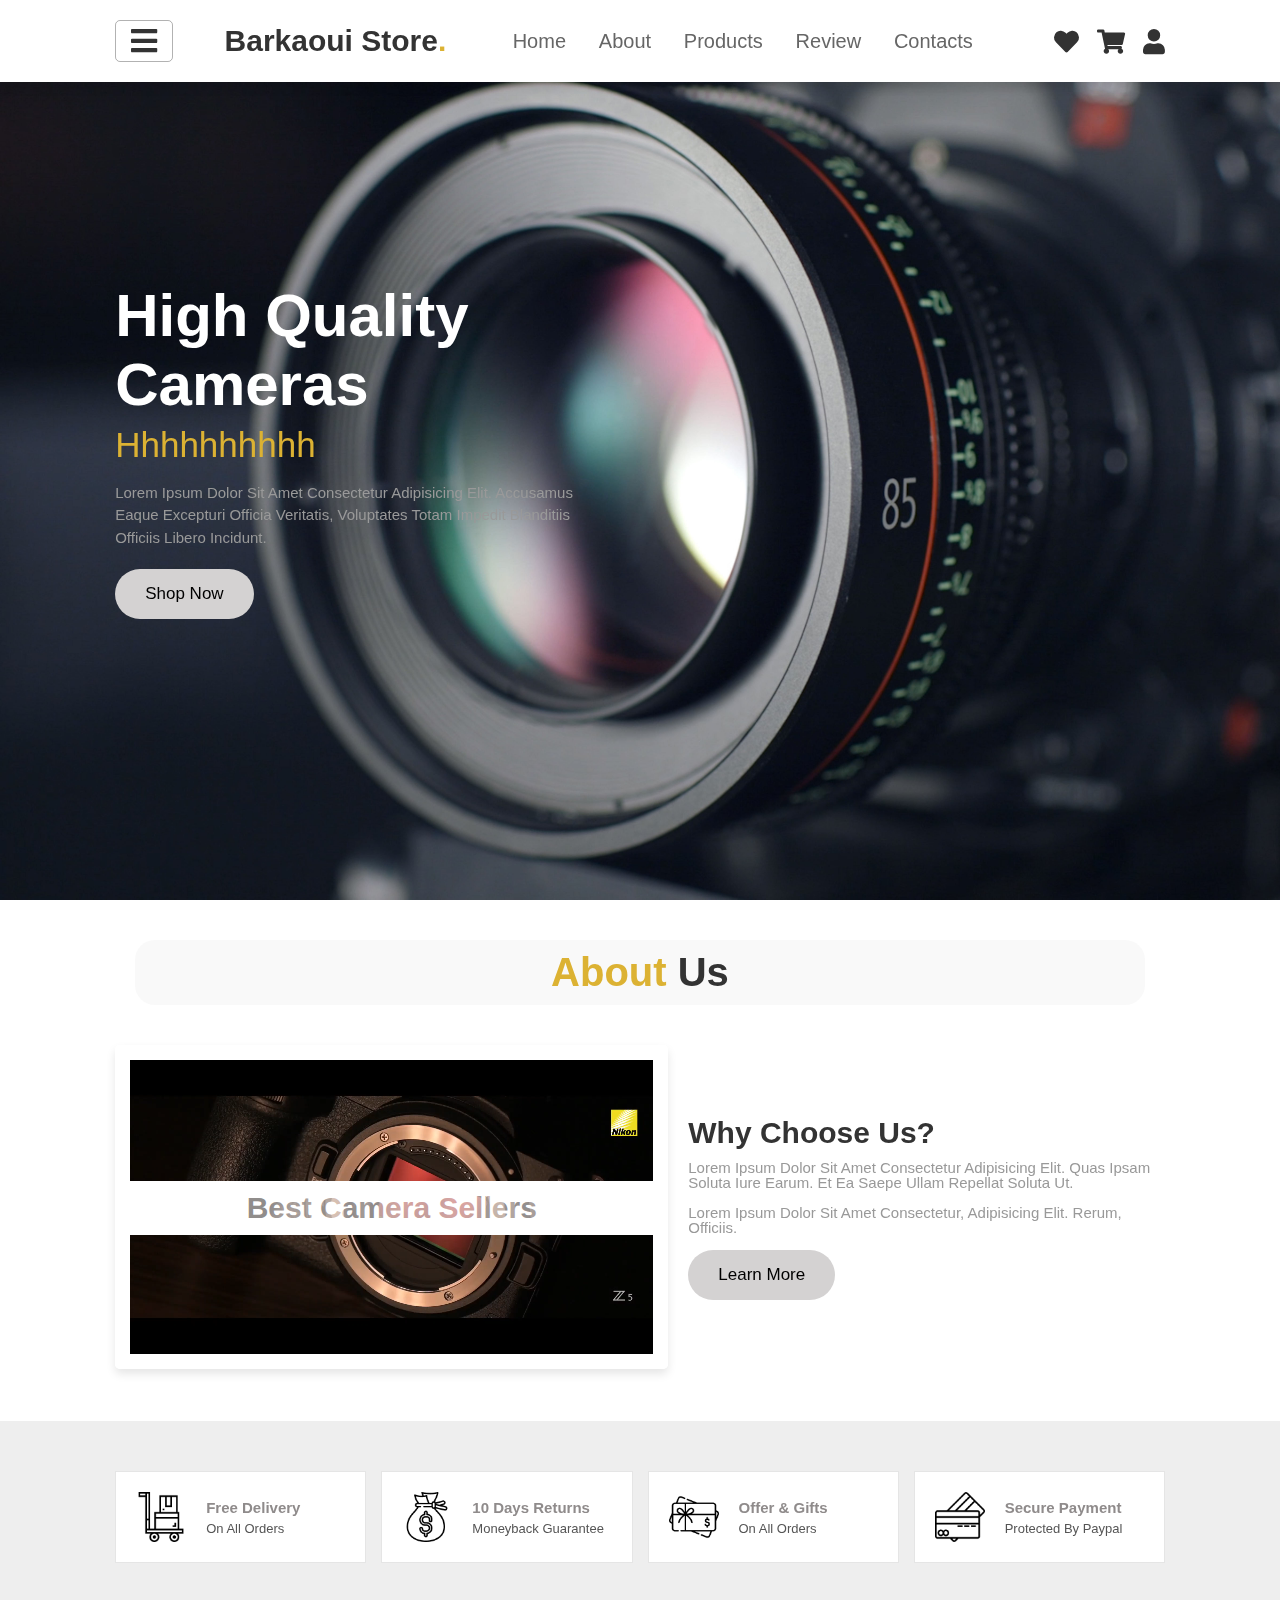
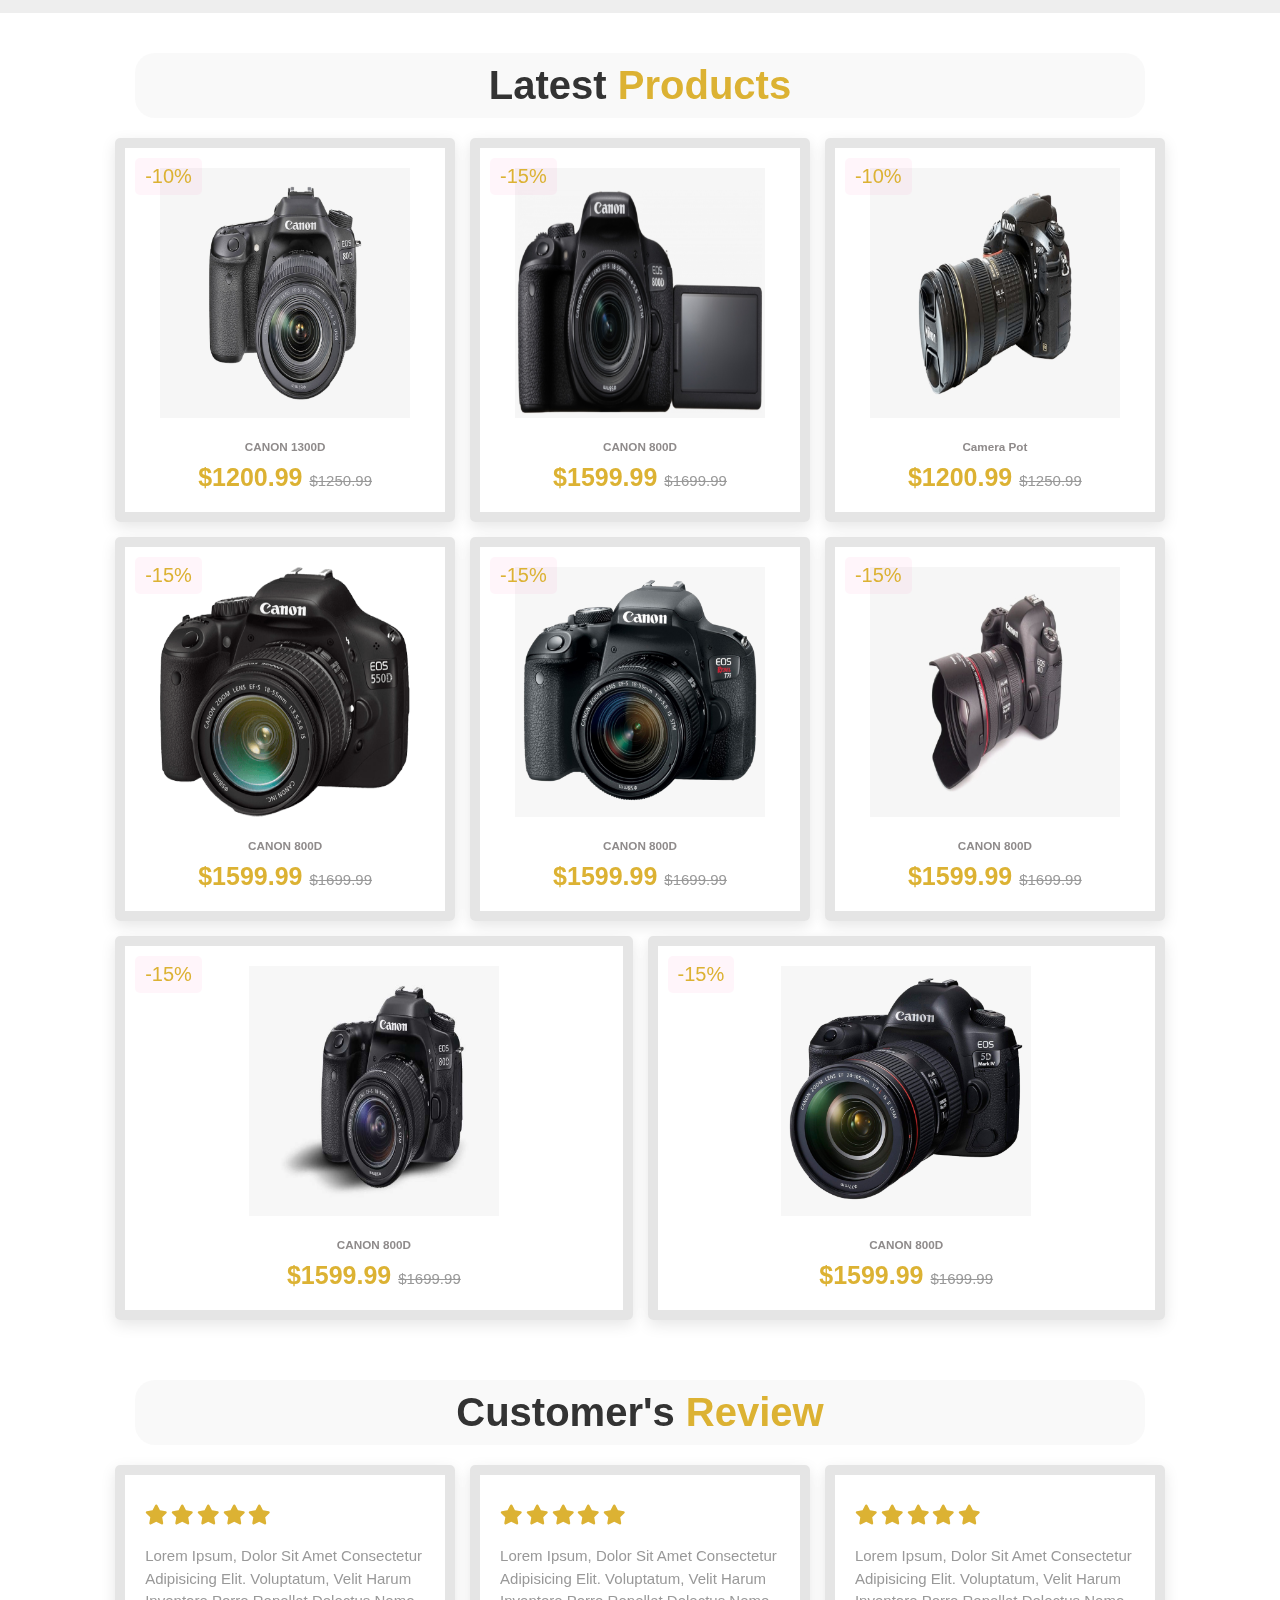
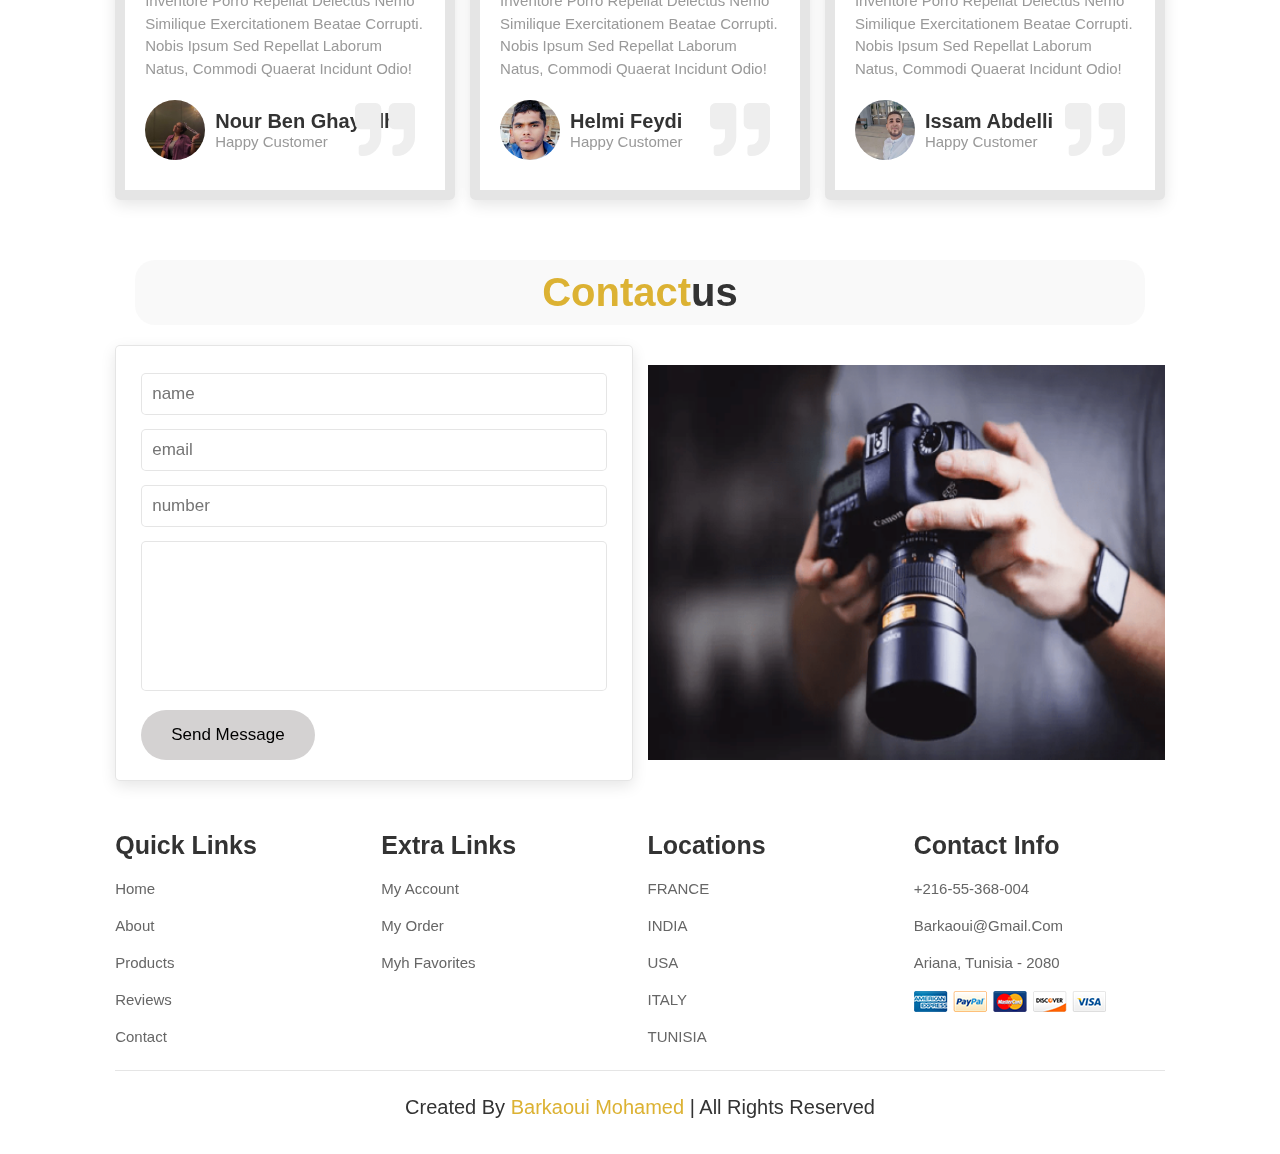
<file: E-COMMERCE/HTML/home.html>
<!DOCTYPE html>
<html lang="en">
    <title>Barkaoui's Store</title>
<head>
    <meta charset="UTF-8">
    <title>Barkaoui's Store</title>
    <!-- font link -->
    <link rel="stylesheet" href="https://cdnjs.cloudflare.com/ajax/libs/font-awesome/5.15.3/css/all.min.css">
    <link rel="stylesheet" href="../CSS/style.css">
</head>
<body>
    <header>
        <input type="checkbox" name="" id="toggle">
        <label for="toggler" class="fas fa-bars"></label>
    <a href="#" class="logo">Barkaoui Store<span>.</span></a>
    <nav class="navbar">
        <a href="#home">home</a>
        <a href="#about">about</a>
        <a href="#products">products</a>
        <a href="review">review</a>
        <a href="contact">contacts</a>
    </nav>
    <div class="icons">
        <a href="#" class="fas fa-heart"></a>
        <a href="#" class="fas fa-shopping-cart"></a>
        <a href="#" class="fas fa-user"></a>
    </div>
</header>

<!-- header section ends -->

<!-- home section starts-->

<section class="home">
<div class="content">
<h3>High Quality Cameras</h3>
<span>hhhhhhhhhh</span>
<p>Lorem ipsum dolor sit amet consectetur adipisicing elit. Accusamus eaque excepturi officia veritatis, voluptates totam impedit blanditiis officiis libero incidunt.</p>
<a href="#" class="btn">shop now</a>
</div>
</section>

<!-- home sections ends -->

<!--about section starts-->
<section class="about" id="about">
    <h1 class="heading"><span> about </span> us </h1>
    <div class="row">
        <div class="video-container">
            <video src="../images/bgvid.mp4" loop autoplay muted></video>
            <h3>Best camera sellers</h3>
        </div>

        <div class="content">
            <h3>Why choose us?</h3>
            <p>Lorem ipsum dolor sit amet consectetur adipisicing elit. Quas ipsam soluta iure earum. Et ea saepe ullam repellat soluta ut.</p>
            <p>Lorem ipsum dolor sit amet consectetur, adipisicing elit. Rerum, officiis.</p>
            <a href="#" class="btn">learn more</a>
        </div>
    </div>
</section>
<!--about section ends-->

<!--icons section begins-->
<section class="icons-container">
<div class="icons">
    <img src="../images/icon-1.png" alt="">
    <div class="info">
        <h3>free delivery</h3>
        <span>on all orders</span>
    </div>
</div>

<div class="icons">
    <img src="../images/icon-2.png" alt="">
    <div class="info">
        <h3>10 days returns</h3>
        <span>moneyback guarantee</span>
    </div>
</div>

<div class="icons">
    <img src="../images/icon-3.png" alt="">
    <div class="info">
        <h3>offer & gifts</h3>
        <span>on all orders</span>
    </div>
</div>

<div class="icons">
    <img src="../images/icon-4.png" alt="">
    <div class="info">
        <h3>secure payment</h3>
        <span>protected by paypal</span>
    </div>
</div>
</section>
<!--icons section ends-->

<!-- products section begins -->
<section class="products" id="products">
    <h1 class="heading"> latest <span>products</span> </h1>
    <div class="box-container">
        <div class="box">
            <span class="discount">-10%</span>
            <div class="image">
                <img src="../images/pr 11 80d.png" alt="">
                <div class="icons">
                    <a href="#" class="fas fa-heart"></a>
                    <a href="#" class="cart-btn">add to cart</a>
                    <a href="#" class="fas fa-share"></a>
                </div>
            </div>
            <div class="content">
                <h3>CANON 1300D</h3>
                <div class="price">$1200.99 <span>$1250.99</span> </div>
            </div>
        </div>

        <div class="box">
            <span class="discount">-15%</span>
            <div class="image">
                <img src="../images/pr22 eos800D.png" alt="">
                <div class="icons">
                    <a href="#" class="fas fa-heart"></a>
                    <a href="#" class="cart-btn">add to cart</a>
                    <a href="#" class="fas fa-share"></a>
                </div>
            </div>
            <div class="content">
                <h3>CANON 800D</h3>
                <div class="price">$1599.99 <span>$1699.99</span> </div>
            </div>
        </div>

        <div class="box">
            <span class="discount">-10%</span>
            <div class="image">
                <img src="../images/pr33 nikon 7200.png" alt="">
                <div class="icons">
                    <a href="#" class="fas fa-heart"></a>
                    <a href="#" class="cart-btn">add to cart</a>
                    <a href="#" class="fas fa-share"></a>
                </div>
            </div>
            <div class="content">
                <h3>camera pot</h3>
                <div class="price">$1200.99 <span>$1250.99</span> </div>
            </div>
        </div>

        <div class="box">
            <span class="discount">-15%</span>
            <div class="image">
                <img src="../images/pr44 eos 500.png" alt="">
                <div class="icons">
                    <a href="#" class="fas fa-heart"></a>
                    <a href="#" class="cart-btn">add to cart</a>
                    <a href="#" class="fas fa-share"></a>
                </div>
            </div>
            <div class="content">
                <h3>CANON 800D</h3>
                <div class="price">$1599.99 <span>$1699.99</span> </div>
            </div>
        </div>

        <div class="box">
            <span class="discount">-15%</span>
            <div class="image">
                <img src="../images/pr55 ts7I.png" alt="">
                <div class="icons">
                    <a href="#" class="fas fa-heart"></a>
                    <a href="#" class="cart-btn">add to cart</a>
                    <a href="#" class="fas fa-share"></a>
                </div>
            </div>
            <div class="content">
                <h3>CANON 800D</h3>
                <div class="price">$1599.99 <span>$1699.99</span> </div>
            </div>
        </div>

        <div class="box">
            <span class="discount">-15%</span>
            <div class="image">
                <img src="../images/pr66 canon 900D.png" alt="">
                <div class="icons">
                    <a href="#" class="fas fa-heart"></a>
                    <a href="#" class="cart-btn">add to cart</a>
                    <a href="#" class="fas fa-share"></a>
                </div>
            </div>
            <div class="content">
                <h3>CANON 800D</h3>
                <div class="price">$1599.99 <span>$1699.99</span> </div>
            </div>
        </div>

        <div class="box">
            <span class="discount">-15%</span>
            <div class="image">
                <img src="../images/pr77 1000D.png" alt="">
                <div class="icons">
                    <a href="#" class="fas fa-heart"></a>
                    <a href="#" class="cart-btn">add to cart</a>
                    <a href="#" class="fas fa-share"></a>
                </div>
            </div>
            <div class="content">
                <h3>CANON 800D</h3>
                <div class="price">$1599.99 <span>$1699.99</span> </div>
            </div>
        </div>

        <div class="box">
            <span class="discount">-15%</span>
            <div class="image">
                <img src="../images/pr88 5D.png" alt="">
                <div class="icons">
                    <a href="#" class="fas fa-heart"></a>
                    <a href="#" class="cart-btn">add to cart</a>
                    <a href="#" class="fas fa-share"></a>
                </div>
            </div>
            <div class="content">
                <h3>CANON 800D</h3>
                <div class="price">$1599.99 <span>$1699.99</span> </div>
            </div>
        </div>
<!--
        <div class="box">
            <span class="discount">-15%</span>
            <div class="image">
                <img src="../images/pr99 6d.png" alt="">
                <div class="icons">
                    <a href="#" class="fas fa-heart"></a>
                    <a href="#" class="cart-btn">add to cart</a>
                    <a href="#" class="fas fa-share"></a>
                </div>
            </div>
            <div class="content">
                <h3>CANON 800D</h3>
                <div class="price">$1599.99 <span>$1699.99</span> </div>
            </div>
        </div>
 -->
    </div>
</section>
<!-- products section ends -->


<!-- review section begins-->
<section class="review" id="review">

    <h1 class="heading">customer's <span>review</span> </h1>

    <div class="box-container">

        <div class="box">
        <div class="stars">
            <i class="fas fa-star"></i>
            <i class="fas fa-star"></i>
            <i class="fas fa-star"></i>
            <i class="fas fa-star"></i>
            <i class="fas fa-star"></i>
        </div>
        <p>Lorem ipsum, dolor sit amet consectetur adipisicing elit.
            Voluptatum, velit harum inventore porro
            repellat delectus nemo similique exercitationem beatae corrupti.
            Nobis ipsum sed repellat laborum natus, 
            commodi quaerat incidunt odio!</p>
            <div class="user">
                <img src="../images/nourr.jpg" alt="">
                <div class="user-info">
                    <h3>Nour Ben Ghayadha</h3>
                    <span>happy customer</span>
                </div>
            </div>
            <span class="fas fa-quote-right"></span>
    </div>

    <div class="box">
        <div class="stars">
            <i class="fas fa-star"></i>
            <i class="fas fa-star"></i>
            <i class="fas fa-star"></i>
            <i class="fas fa-star"></i>
            <i class="fas fa-star"></i>
        </div>
        <p>Lorem ipsum, dolor sit amet consectetur adipisicing elit.
            Voluptatum, velit harum inventore porro
            repellat delectus nemo similique exercitationem beatae corrupti.
            Nobis ipsum sed repellat laborum natus, 
            commodi quaerat incidunt odio!</p>
            <div class="user">
                <img src="../images/helmii.jpg">
                <div class="user-info">
                    <h3>Helmi Feydi</h3>
                    <span>happy customer</span>
                </div>
            </div>
            <span class="fas fa-quote-right"></span>
    </div>

    <div class="box">
        <div class="stars">
            <i class="fas fa-star"></i>
            <i class="fas fa-star"></i>
            <i class="fas fa-star"></i>
            <i class="fas fa-star"></i>
            <i class="fas fa-star"></i>
        </div>
        <p>Lorem ipsum, dolor sit amet consectetur adipisicing elit.
            Voluptatum, velit harum inventore porro
            repellat delectus nemo similique exercitationem beatae corrupti.
            Nobis ipsum sed repellat laborum natus, 
            commodi quaerat incidunt odio!</p>
            <div class="user">
                <img src="../images/isssam.jpg">
                <div class="user-info">
                    <h3>Issam Abdelli</h3>
                    <span>happy customer</span>
                </div>
            </div>
            <span class="fas fa-quote-right"></span>
    </div>

    

</div>
</section>
<!-- review section ends -->

<!-- contacts section begins -->
<section class="contact" id="contact">

<h1 class="heading"><span>contact</span>us</h1>

<div class="row">

    <form action="">
        <input type="text" placeholder="name" class="box">
        <input type="email" placeholder="email" class="box">
        <input type="text" placeholder="number" class="box">
        <textarea name="" class="box" placeholder="message" id="" cols="30" rows="10">
        </textarea>
        <input type="submit" value="send message" class="btn">
    </form>

<div class="image">
    <img src="../images/imggg.png" alt="">
</div>

</div>
</section>
<!-- contacts section ends -->

<!-- footer section begins -->
<section class="footer">

<div class="box-container">

<div class="box">
    <h3>quick links</h3>
    <a href="#">home</a>
    <a href="#">about</a>
    <a href="#">products</a>
    <a href="#">reviews</a>
    <a href="#">contact</a>
</div>


<div class="box">
    <h3>extra links</h3>
    <a href="#">my account</a>
    <a href="#">my order</a>
    <a href="#">myh favorites</a>
</div>

<div class="box">
    <h3>locations</h3>
    <a href="#">FRANCE</a>
    <a href="#">INDIA</a>
    <a href="#">USA</a>
    <a href="#">ITALY</a>
    <a href="#">TUNISIA</a>
</div>

<div class="box">
    <h3>contact info</h3>
    <a href="#">+216-55-368-004</a>
    <a href="#">barkaoui@gmail.com</a>
    <a href="#">Ariana, Tunisia - 2080</a>
    <img src="../images/payment.png" alt="">
</div>

</div>

<div class="credit">
created By <span> Barkaoui Mohamed </span> | All rights reserved 
</div>
</section>
<!-- footer section ends -->
</body>
</html>
</file>
<file: E-COMMERCE/CSS/style.css>
:root{
    --motarde:rgb(86.2%,69.8%,20%);
}

*{ 
    color: rgb(143, 139, 139);
    margin:0;
    padding:0;
    box-sizing: border-box;
    font-family:Verdana, Geneva, Tahoma, sans-serif;
    outline:none;border:none;
    text-decoration: none;
    text-transform: capitalize;
    transition: .2s linear;
}


html {
    font-size: 62.5%;
    scroll-behavior: smooth;
    scroll-padding-top: 6rem;
    overflow-x: hidden;
}

section {
    padding:2rem 9%;
}

.heading{
    text-align:center;
    font-size:4rem;
    color:#333;
    padding:1rem;
    margin:2rem;
    border-radius: 2rem;
    background: rgba(133, 130, 130, 0.05);
}

.heading span {
    color: var(--motarde);
}

.btn{
    display: inline-block;
    margin-top: 1rem;
    border-radius:5rem;
    background: rgb(212, 210, 210);
    color:black;
    padding: 1.5rem 3rem;
    cursor: pointer;
    font-size: 1.7rem;
}

.btn:hover{
background:var(--motarde)
}

header{
    position: fixed;top: 0;
    top:0;
    left:0;
    right:0;
    background:#fff;
    padding:2rem 9%;
    display: flex;
    align-items: center;
    justify-content: space-between;
    z-index: 1000;
    box-shadow: 0 .5rem 1rem rgba(0,0,0,.1);
}

header .logo {
    font-size: 3rem;
    color: #333;
    font-weight: bolder;
}

header .logo span{
    color:var(--motarde);
}

header .navbar a{
    font-size:2rem;
    padding:0 1.5rem;
    color:#666;
}

header .navbar a:hover{
    color:var(--motarde);

}

header .icons a{
    font-size: 2.5rem;
    color:#333;
    margin-left: 1.5rem;
}

header .icons a:hover {
    color:var(--motarde);
}

header #toggle{
    display: none;
}

header .fa-bars{
    font-size:3rem;
    color: #333;
    border-radius: .5rem;
    padding: .5rem 1.5rem;
    cursor: pointer;
    border: .1rem solid rgba(0,0,0,.3);
}


.home {
    display: flex;
    align-items: center;
    min-height: 100vh;
    background: url(../images/background.jpg) no-repeat;
    background-size: cover;
    background-position: center;
}

.home .content{
    max-width: 50rem;
}

.home .content h3{
    font-size:6rem;
    color:rgb(255, 255, 255);
}

.home .content span {
    font-size: 3.5rem;
    color:var(--motarde);
    padding: 1rem 0;
    line-height: 1.5;
}

.home .content p {
    font-size: 1.5rem;
    color:#999;
    padding: 1rem 0;
    line-height: 1.5;
}

.about .row {
    display: flex;
    align-items: center;
    gap:2rem;
    flex-wrap: wrap;
    padding: 2rem 0;
    padding-bottom: 3rem;

}

.about .row .video-container {
    flex: 2 2 40rem;
    position: relative;
}

.about .row .video-container video{
width: 100%;
border: 1.5rem solid #fff;
border-radius: .5rem;
box-shadow: 0 .5rem 1rem rgba(0,0,0,.1);
height: 100%;
object-fit: cover;
}

.about .row .video-container h3{
    position: absolute;
    top:50%; transform:translateY(-50%);
    font-size:3rem;
    background: #fff;
    width:100%;
    padding: 1rem 2rem;
    text-align: center;
    mix-blend-mode: screen;
}


.about .row .content {
    flex: 1 1 40rem;
}

.about .row .content h3{
font-size:3rem;
color: #333;
}

.about .row .content p {
font-size: 1.5rem;
color: #999;
padding: .5rem 0;
padding-top: 1rem;
line-height: 1.5rem;
}


.icons-container{
    background: #eee;
    display: flex;flex-wrap: wrap;
    gap:1.5rem;
    padding-top: 5rem;
    padding-bottom: 5rem; 
}

.icons-container .icons
{
    background: #fff;
    border: .1rem solid rgba(0,0,0,.1);
    padding:2rem;
    display:flex;
    align-items: center;
    flex: 1 1 25rem;
}

.icons-container .icons img{
    height: 5rem;
    margin-right: 2rem;
}

.icons-container .icons h3{
padding-bottom: .5rem;
font-size:1.5rem;
}

.icons-container .icons span{
    color: #555;
    font-size:1.3rem;
}

.products .box-container{
    display: flex;
    flex-wrap: wrap;
    gap:1.5rem;
}

.products .box-container .box{
    flex: 1 1 30rem;
    box-shadow: 0 .5rem 1.5rem rgba(0, 0, 0, .1);
    border-radius: .5rem;
    border: 1rem solid rgba(0, 0, 0, .1);
    position: relative;
}

.products .box-container .box .discount{
    position: absolute;
    top: 1rem ; left:1rem;
    padding: .7rem 1rem;
    font-size: 2rem;
    color: var(--motarde);
    background:rgba(255,51,153,.05);
    z-index:1;
    border-radius: .5rem;
}

.products .box-container .box .image{
    position:relative;
    text-align: center;
    padding-top: 2rem;
    overflow: hidden;
}

.products .box-container .box .image img{
    height:25rem;
}

.products .box-container .box:hover .image img{
    transform: scale(1.1);
}


.products .box-container .box .image .icons{
    position: absolute;
    bottom:-7rem; left:0;right: 0;
    display:flex;
}


.products .box-container .box:hover .image .icons{
    bottom:0;
}


.products .box-container .box .image .icons a {
    height:5rem;
    line-height:5rem;
    font-size:2rem;
    width:50%;
    background: var(--motarde);
    color: #fff;
}


.products .box-container .box .image .icons .cart-btn{
 border-left: .1rem solid #fff7;
 border-right: .1rem solid #fff7;
 width:100%
}


.products .box-container .box .image .icons a:hover{
    background:#333;
}


.products .box-container .box .content{
    padding: 2rem;
    text-align: center;
}

.products .box-container .box .content .h3{
    font-size:2.5rem;
    color: #333;
}

.products .box-container .box .content .price{
    font-size:2.5rem;
    color: var(--motarde);
    font-weight: bolder;
    padding-top: 1rem;
}

.products .box-container .box .content .price span{
    font-size:1.5rem;
    color: #999;
    font-weight:lighter;
    text-decoration: line-through;
}


.review .box-container{
    display: flex;
    flex-wrap: wrap;
    gap:1.5rem;
}

.review .box-container .box{
    flex:1 1 30rem;
    box-shadow: 0 .5rem 1.5rem rgba(0,0,0,.1);
    border-radius: .5rem;
    padding: 3rem 2rem;
    position: relative;
    border: 1rem solid rgba(0,0,0,.1);
}


.review .box-container .box .fa-quote-right{
    position: absolute;
    bottom: 3rem; right:3rem;
    font-size:6rem;
    color: #eee;
}

.review .box-container .box .stars i{
    color: var(--motarde);
    font-size: 2rem;
}

.review .box-container .box p{
    color: #999;
    font-size: 1.5rem;
    line-height: 1.5;
    padding-top: 2rem;
}


.review .box-container .box .user{
    display: flex;
    align-items: center;
    padding-top: 2rem;
}

.review .box-container .box .user img{
    height: 6rem;
    width: 6rem;
    border-radius:50%;
    object-fit:cover;
    margin-right: 1rem;
}

.review .box-container .box .user h3{
    font-size: 2rem;
    color:#333;
}


.review .box-container .box .user span{
    font-size: 1.5rem;
    color:#999;
}

.contact .row {
    display:flex;
    flex-wrap: wrap-reverse;
    gap:1.5rem;
    align-items:center;
}


.contact .row form{
    flex:1 1 40rem;
    padding:2rem 2.5rem;
    box-shadow: 0 .5rem 1.5rem rgba(0,0,0,.1);
    border: .1rem solid rgba(0,0,0,.1);
    background: #fff;
    border-radius:.5rem; 
}


.contact .row .image{
    flex: 1 1 40rem;
}

.contact .row .image img{
   width:100%; 
}

.contact .row form .box{
    padding: 1rem;
    font-size: 1.7rem;
    color: #333;
    text-transform: none;
    border:.1rem solid rgba(0,0,0,.1);
    border-radius: .5rem;
    margin: .7rem 0;
    width: 100%;
}

.contact .row form .box:focus{
    border-color: var(--motarde);
}


.contact .row form textarea{
    height: 15rem;
    resize: none;
}


.footer .box-container{
   display: flex;
   flex-wrap: wrap;
   gap: 1.5rem; 
}

.footer .box-container .box{
    flex:1 1 25rem;
}

.footer .box-container .box h3{
    color: #333;
    font-size:2.5rem;
    padding: 1rem 0;
}

.footer .box-container .box a{
    display: block;
    color: #666;
    font-size: 1.5rem;
    padding: 1rem 0;
}


.footer .box-container .box a:hover{
    color:var(--motarde);
    text-decoration: underline;
}


.footer .box-container .box img{
    margin-top: 1rem;
}


.footer .credit{
    text-align: center;
    padding: 1.5rem;
    margin-top: 1.5rem;
    padding-top: 2.5rem;
    font-size: 2rem;
    color: #333;
    border-top: .1rem solid rgba(0,0,0,.1);
}


.footer .credit span{
color: var(--motarde);
}



/* @media queries */
@media (max-width:991px) {
    html {
        font-size:55%;
    }
    header{
        padding:2rem;
    }

    section {
        padding:2rem;
    }

    .home{
        background-position: left;
    }
}

@media (max-width:768px){
 header .fa-bars{
    display: block;
 }
 
 header .navbar{
    position: absolute;
    top:100%; left:0; right:0;
    background:#eee;
    border-top: .1rem solid rgba(0,0,0,.1);
    clip-path:polygon(0 0,100% 0 ,100% 0 , 0 0);
 }

 header #toggler:checked ~ .navbar{
clip-path: polygon(0 0,100% 0,100% 100%,0% 100%);
 }

 header .navbar a{
    margin:1.5rem;
    padding:1.5rem;
    background: #fff;
    border: 1rem solid rgba(0,0,0,.1);
    display: block;
 }

 .home .content h3{
    font-size:5rem;
 }

 .home .content span{
    font-size:2.5rem;
 }
}


@media (max-width:991px) {
    html {
        font-size:55%;
    }
    header{
        padding:2rem;
    }

    .heading{
        font-size:3rem;
    }
}
</file>
